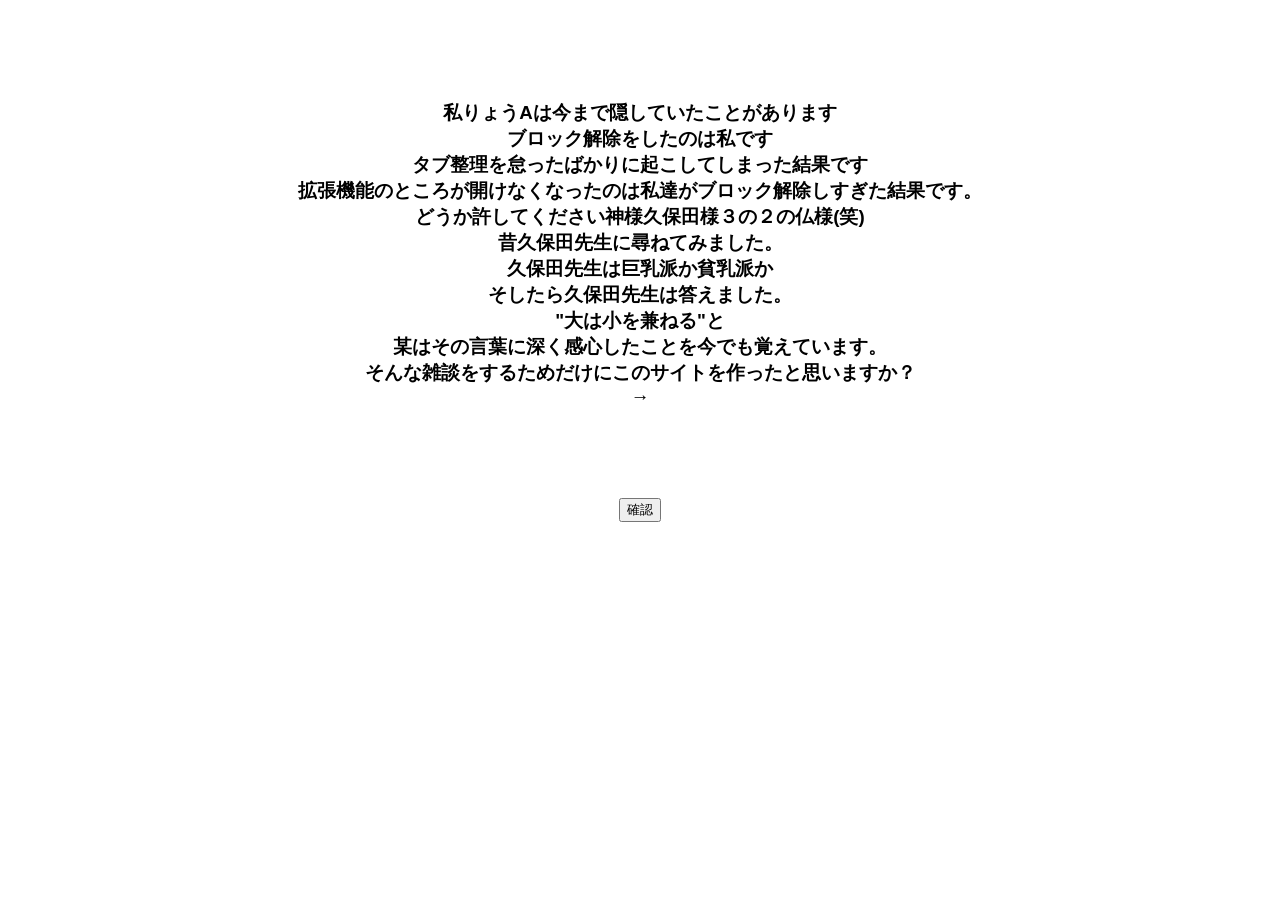
<file: index.html>
<!DOCTYPE html>
<html>
<head>
<meta charset="UTF-8">
<title>懺悔</title>
<style>
  body{
    font-family: Arial;
    text-align:center;
    margin-top:100px;
  }

  #goBtn{
    display:none;
    margin-top:10px;
  }

  input{
    background-color: white;
    border: 2px solid white;
    padding: 8px;
  }
</style>
</head>
<body>

<h3>
私りょうAは今まで隠していたことがあります<br>
ブロック解除をしたのは私です<br>
タブ整理を怠ったばかりに起こしてしまった結果です<br>
拡張機能のところが開けなくなったのは私達がブロック解除しすぎた結果です。<br>
どうか許してください神様久保田様３の２の仏様(笑)<br>
昔久保田先生に尋ねてみました。<br>
久保田先生は巨乳派か貧乳派か<br>
そしたら久保田先生は答えました。<br>
"大は小を兼ねる"と<br>
某はその言葉に深く感心したことを今でも覚えています。<br>
そんな雑談をするためだけにこのサイトを作ったと思いますか？<br>
→
</h3>

<br>

<input type="password" id="pass">
<br><br>
<button onclick="check()">確認</button>

<br><br>

<button id="goBtn" onclick="goNext()">次へ進む</button>

<script>
function check(){
  const password = "ks@kushiro.ed.jp";
  const input = document.getElementById("pass").value;

  if(input === password){
    document.getElementById("goBtn").style.display = "inline-block";
  }else{
    alert("QRなくしてなかったらわかるよね");
  }
}

function goNext(){
  // 同じフォルダ内の別ファイルへ移動
  window.location.href = "くるっぽー.html";
}
</script>

</body>
</html>
</file>
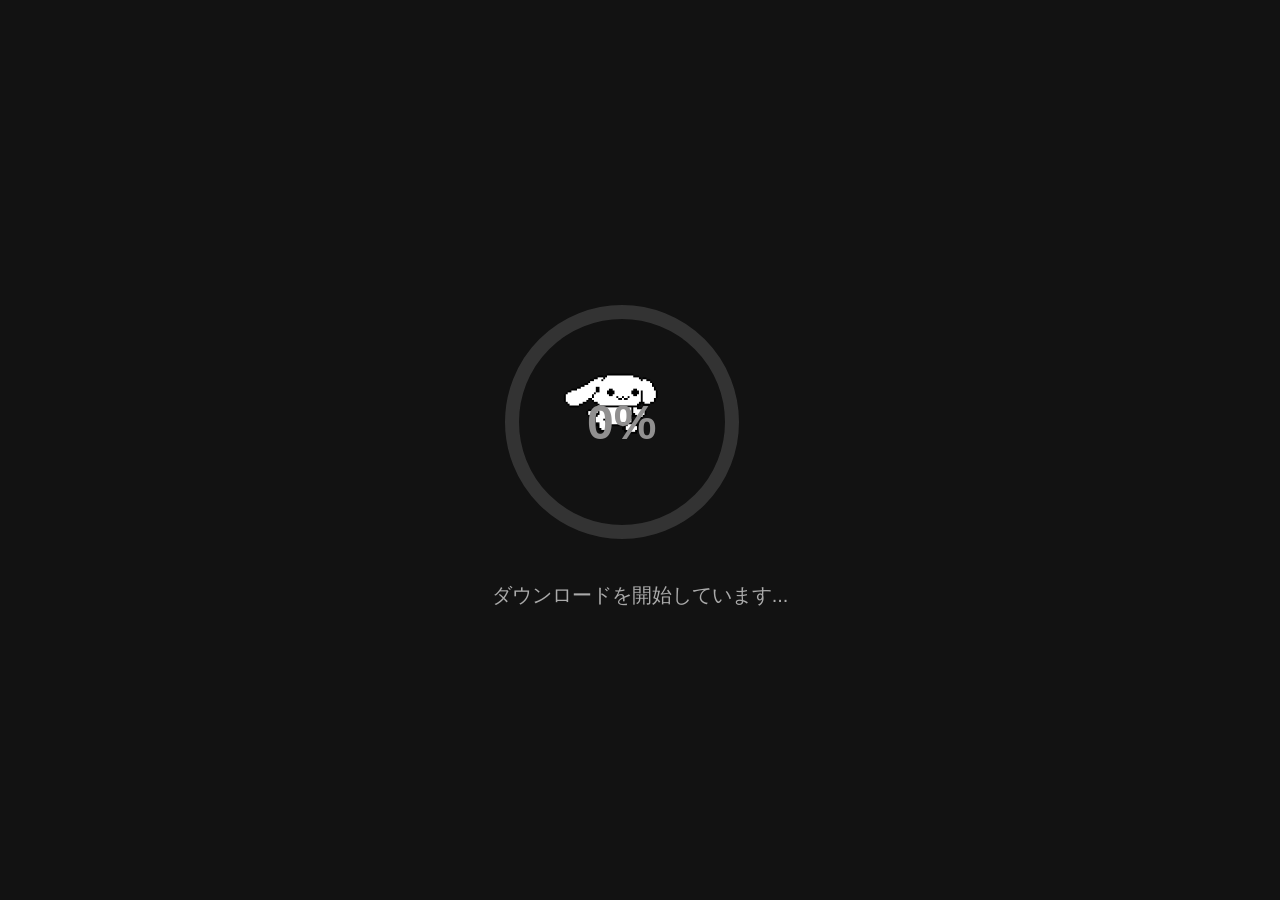
<file: くるっぽー.html>
<!DOCTYPE html>
<html lang="ja">
<head>
<meta charset="UTF-8">
<title>インストール中...</title>
<style>
body{
  margin:0;
  height:100vh;
  background:#121212;
  display:flex;
  justify-content:center;
  align-items:center;
  font-family:Arial, sans-serif;
  color:rgb(145, 144, 144);
  overflow:hidden;
}

.container{
  text-align:center;
}

.circle{
  position:relative;
  width:260px;
  height:260px;
}

svg{
  transform: rotate(-90deg);
}

circle{
  fill:none;
  stroke-width:14;
  stroke-linecap:round;
}

.bg{ stroke:#333; }
.progress{
  stroke:#00c853;
  transition: stroke-dashoffset 0.6s ease;
}

.percent{
  position:absolute;
  top:50%;
  left:50%;
  transform:translate(-50%,-50%);
  font-size:48px;
  font-weight:bold;
  pointer-events:none;
}

.gif{
  position:absolute;
  top:50%;
  left:50%;
  transform:translate(-50%,-70%);
  width:120px;
  height:120px;
  border-radius:20px;
  object-fit:cover;
  z-index:-1;
}

.status{
  margin-top:30px;
  font-size:20px;
  color:#aaa;
}

/* ノイズ */
.noise{
  position:fixed;
  width:100%;
  height:100%;
  background:repeating-linear-gradient(
    0deg,
    #000 0px,
    #111 2px,
    #000 4px
  );
  opacity:0;
  pointer-events:none;
  animation:noiseAnim 0.2s infinite;
}

@keyframes noiseAnim{
  0%{transform:translateX(0);}
  50%{transform:translateX(5px);}
  100%{transform:translateX(-5px);}
}

/* 会話フェーズ */
#dialogue{
  position:absolute;
  width:100%;
  height:100%;
  background:black;
  display:none;
  flex-direction:column;
  justify-content:flex-end;
}

#character{
  position:absolute;
  bottom:120px;
  left:50%;
  transform:translateX(-50%);
  height:400px;
  animation:float 4s ease-in-out infinite;
}

@keyframes float{
  0%{transform:translateX(-50%) translateY(0);}
  50%{transform:translateX(-50%) translateY(-10px);}
  100%{transform:translateX(-50%) translateY(0);}
}

#nameBox{
  margin-left:50px;
  font-size:20px;
  color:#aaa;
}

#textBox{
  height:140px;
  background:rgba(0,0,0,0.8);
  padding:20px;
  font-size:20px;
}
</style>
</head>
<body>

<div class="container" id="installScreen">
  <div class="circle">
    <svg width="260" height="260">
      <circle class="bg" cx="130" cy="130" r="110"></circle>
      <circle class="progress" cx="130" cy="130" r="110" id="progressCircle"></circle>
    </svg>
    <img src="ぎなもろーる.gif" class="gif">
    <div class="percent" id="percent">0%</div>
  </div>
  <div class="status" id="status">ダウンロードを開始しています...</div>
</div>

<div class="noise" id="noise"></div>

<!-- 会話フェーズ -->
<div id="dialogue">
  <img id="character" src="通常会.png">
  <div id="nameBox"></div>
  <div id="textBox"></div>
</div>

<script>
/* ========= インストール ========= */

let percent = 0;
const circle = document.getElementById("progressCircle");
const percentText = document.getElementById("percent");
const statusText = document.getElementById("status");
const installScreen = document.getElementById("installScreen");
const noise = document.getElementById("noise");

const radius = 110;
const circumference = 2 * Math.PI * radius;
circle.style.strokeDasharray = circumference;
circle.style.strokeDashoffset = circumference;

function updateProgress(){
  const offset = circumference - (percent / 100) * circumference;
  circle.style.strokeDashoffset = offset;
  percentText.textContent = percent + "%";

  if(percent >= 100){
    statusText.textContent = "インストール完了";
    setTimeout(startNoiseTransition,1000);
    return;
  }

  let increase = Math.floor(Math.random() * 12) + 3;
  percent += increase;
  if(percent > 100) percent = 100;

  let delay = Math.random() * 1500 + 500;
  setTimeout(updateProgress, delay);
}

function startNoiseTransition(){
  noise.style.opacity = 1;
  setTimeout(()=>{
    installScreen.style.display = "none";
    noise.style.opacity = 0;
    startDialogue();
  },2000);
}

setTimeout(updateProgress,1000);

/* ========= 会話 ========= */

const dialogue = [
  {name:"ノズル", text:"……こんにちは。", sprite:"通常会.png"},
  {name:"ノズル", text:"誰かが来るのを待っていたよ", sprite:"通常会.png"},
  {name:"ノズル", text:"ぼくは行き場をなくしここに行き着いてしまったよ", sprite:"通常会.png"},
  {name:"ノズル", text:"君もかい？", sprite:"通常会.png"},
  {name:"ノズル", text:"……", sprite:"通常会.png"},
  {name:"ノズル", text:"答えなくてもいいよ", sprite:"通常会.png"},
   {name:"ノズル", text:"どちらにせよ君に集めてもらうから", sprite:"通常会.png"},
];

let index = 0;
let charIndex = 0;
let isTyping = false;
let fullText = "";

const textBox = document.getElementById("textBox");
const nameBox = document.getElementById("nameBox");
const character = document.getElementById("character");

function startDialogue(){
  document.getElementById("dialogue").style.display = "flex";
  nextDialogue();
}

function typeText(text){
  isTyping = true;
  fullText = text;
  charIndex = 0;
  textBox.innerHTML = "";
  typeWriter();
}

function typeWriter(){
  if(charIndex < fullText.length){
    textBox.innerHTML += fullText[charIndex];
    charIndex++;
    setTimeout(typeWriter,40);
  }else{
    isTyping = false;
  }
}

function nextDialogue(){
  if(isTyping){
    textBox.innerHTML = fullText;
    isTyping = false;
    return;
  }

if(index >= dialogue.length){
  return;
}


  let d = dialogue[index];
  nameBox.textContent = d.name;
  character.src = d.sprite;
  typeText(d.text);
  index++;
}

document.addEventListener("keydown", e => {

  // スペース → 会話送り
  if(e.code === "Space"){
    nextDialogue();
  }

  // Tキー → 探検画面へ移動
  if(e.code === "KeyT"){
    window.location.href = "探検.html";
  }

});

</script>

</body>
</html>
</file>
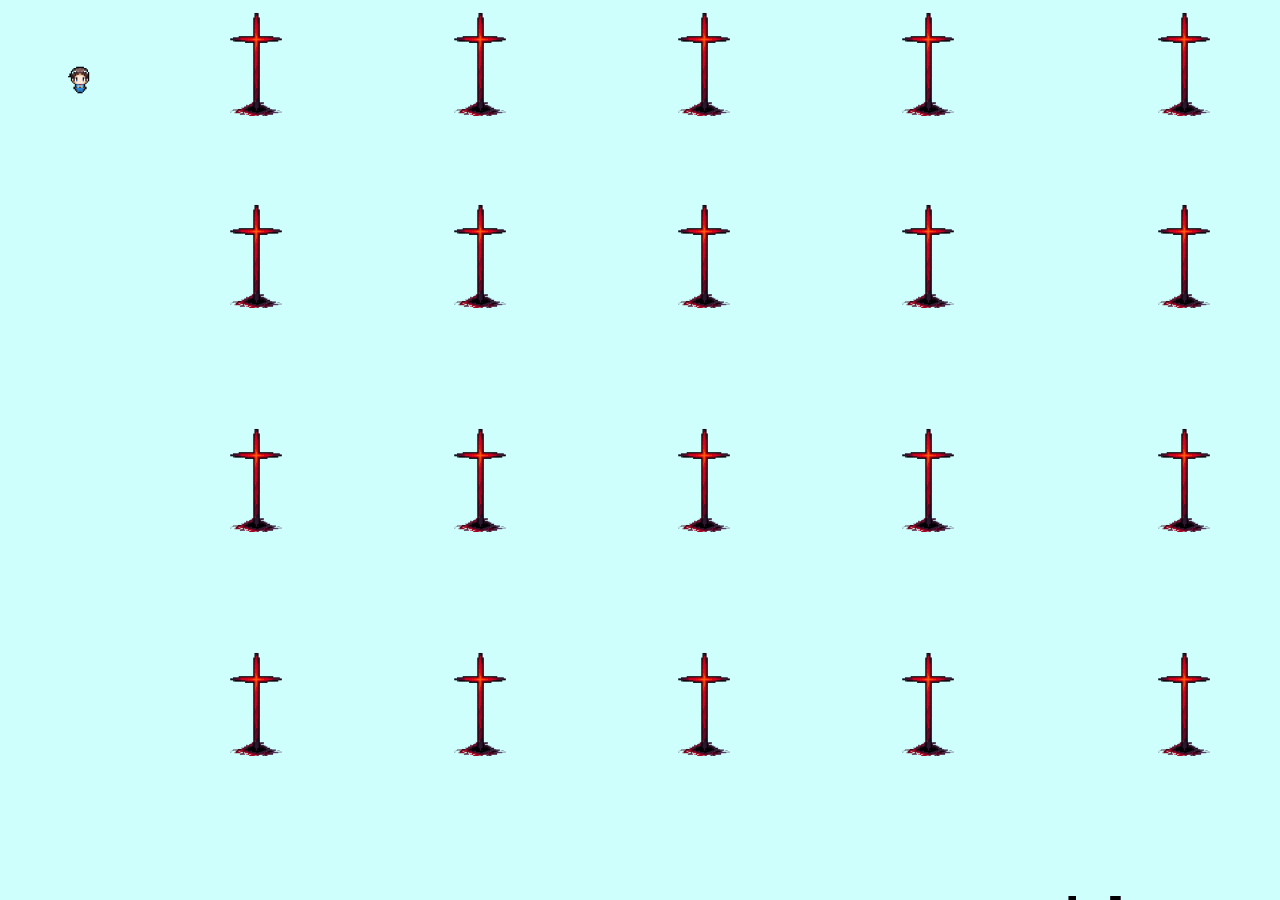
<file: 探検.html>
<!DOCTYPE html>
<html lang="ja">
<head>
  <meta charset="UTF-8">
  <title>学校探検ゲーム</title>

  <style>
    body{
      margin:0;
      overflow:hidden;
      background:black;
    }

    canvas{
      display:block;
      background:#cffffd;
    }

    /* 会話ボックス */
    #messageBox{
      position:fixed;
      bottom:0;
      left:0;
      width:100%;
      height:120px;
      background:rgba(0,0,0,0.8);
      color:white;
      font-size:20px;
      display:none;
      align-items:center;
      justify-content:center;
      text-align:center;
      padding:20px;
      box-sizing:border-box;
      font-family:sans-serif;
    }
  </style>
</head>

<body>

  <canvas id="gameCanvas"></canvas>

  <div id="messageBox"></div>

  <script src="game.js"></script>

</body>
</html>
</file>
